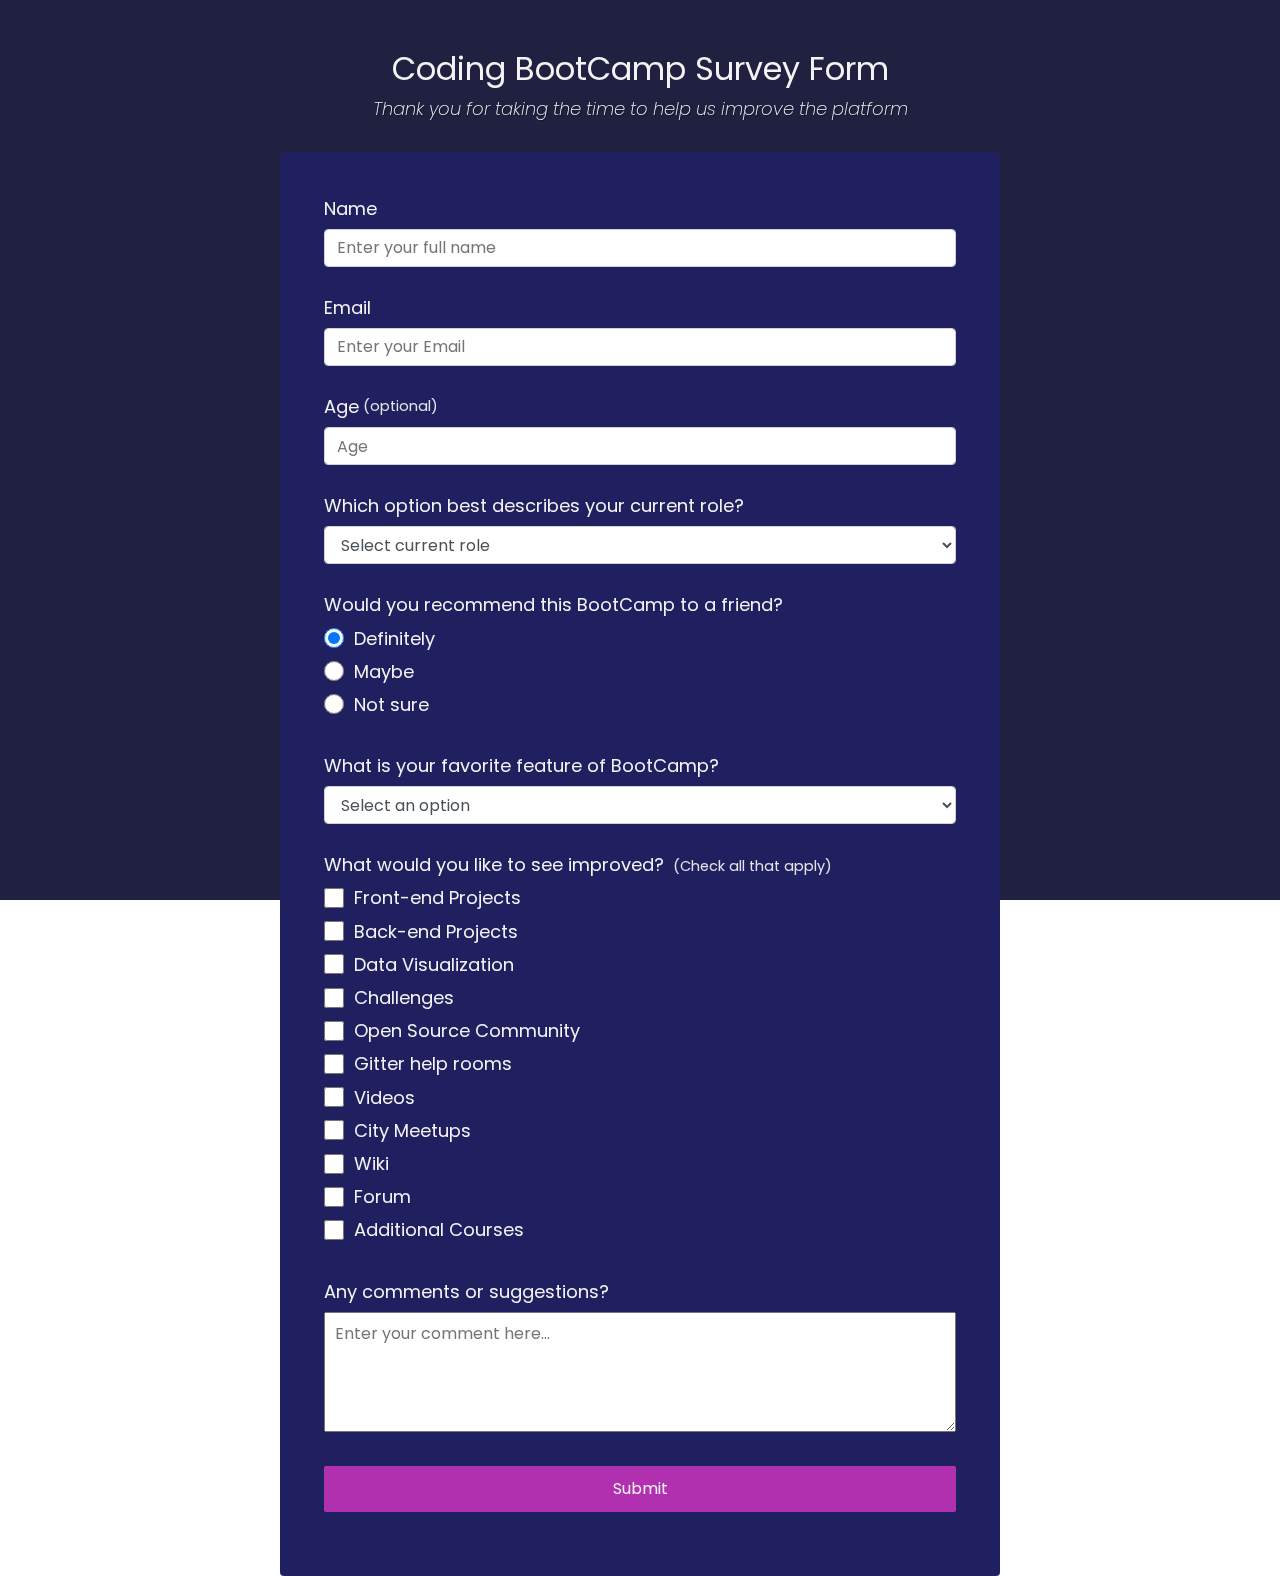
<file: Survey Form/index.htm>
<!DOCTYPE html>
<html lang="en">
<head>
    <meta charset="UTF-8">
    <meta name="viewport" content="width=device-width, initial-scale=1.0">
    <link rel="stylesheet" href="style.css">
    <title>Survey Form</title>
</head>
<body>
    <div class="container">
        <header class="header">
            <h1 id="title" class="text-center">
                Coding BootCamp Survey Form
            </h1>
            <p id="description" class="description text-center">
                Thank you for taking the time to help us improve the platform
            </p>
        </header>
        <form id="survey-form">
            <div class="form-group">
                <label id="name-label" for="name">Name</label>
                <input type="text" name="name" id="name" class="form-control" placeholder="Enter your full name" required />
            </div>
            <div class="form-group">
                <label for="email" id="email-label">Email</label>
                <input type="email" name="name" id="email" class="form-control" placeholder="Enter your Email" required/>


            </div>
            <div class="form-group">
                    <label id="number-label" for="number">Age<span class="clue">(optional)</span></label>
                    <input type="number" name="age" id="number" min="10" max="99" class="form-control"
                        placeholder="Age" />
            </div>
            <div class="form-group">
                <p>Which option best describes your current role?</p>
                <select name="role" id="dropdown" class="form-control" required>
                    <option disabled selected value="">Select current role</option>
                    <option value="student">Student</option>
                    <option value="job">Full Time Job</option>
                    <option value="learner">Full Time Learner</option>
                    <option value="preferNo">Prefer not to say</option>
                    <option value="other">Other</option>

                </select>

            </div>
            <div class="form-group">
                <p>Would you recommend this BootCamp to a friend?</p>
                <label>
                    <input name="user-recommend" value="definitely" type="radio" class="input-radio"
                        checked />Definitely</label>
                <label>
                    <input name="user-recommend" value="maybe" type="radio" class="input-radio" />Maybe</label>

                <label><input name="user-recommend" value="not-sure" type="radio" class="input-radio" />Not sure</label>
            </div>

            <div class="form-group">
                <p>
                    What is your favorite feature of BootCamp?
                </p>
                <select id="most-like" name="mostLike" class="form-control" required>
                    <option disabled selected value>Select an option</option>
                    <option value="challenges">Challenges</option>
                    <option value="projects">Projects</option>
                    <option value="community">Community</option>
                    <option value="openSource">Open Source</option>
                </select>
            </div>

            <div class="form-group">
                <p>
                    What would you like to see improved?
                    <span class="clue">(Check all that apply)</span>
                </p>

                <label><input name="prefer" value="front-end-projects" type="checkbox"
                        class="input-checkbox" />Front-end Projects</label>
                <label>
                    <input name="prefer" value="back-end-projects" type="checkbox" class="input-checkbox" />Back-end
                    Projects</label>
                <label><input name="prefer" value="data-visualization" type="checkbox" class="input-checkbox" />Data
                    Visualization</label>
                <label><input name="prefer" value="challenges" type="checkbox"
                        class="input-checkbox" />Challenges</label>
                <label><input name="prefer" value="open-source-community" type="checkbox" class="input-checkbox" />Open
                    Source Community</label>
                <label><input name="prefer" value="gitter-help-rooms" type="checkbox" class="input-checkbox" />Gitter
                    help rooms</label>
                <label><input name="prefer" value="videos" type="checkbox" class="input-checkbox" />Videos</label>
                <label><input name="prefer" value="city-meetups" type="checkbox" class="input-checkbox" />City
                    Meetups</label>
                <label><input name="prefer" value="wiki" type="checkbox" class="input-checkbox" />Wiki</label>
                <label><input name="prefer" value="forum" type="checkbox" class="input-checkbox" />Forum</label>
                <label><input name="prefer" value="additional-courses" type="checkbox"
                        class="input-checkbox" />Additional Courses</label>
            </div>

            <div class="form-group">
                <p>Any comments or suggestions?</p>
                <textarea id="comments" class="input-textarea" name="comment"
                    placeholder="Enter your comment here..."></textarea>
            </div>

            <div class="form-group">
                <button type="submit" id="submit" class="submit-button">
                    Submit
                </button>
            </div>
        </form>

    </div>
</body>
</html>
</file>
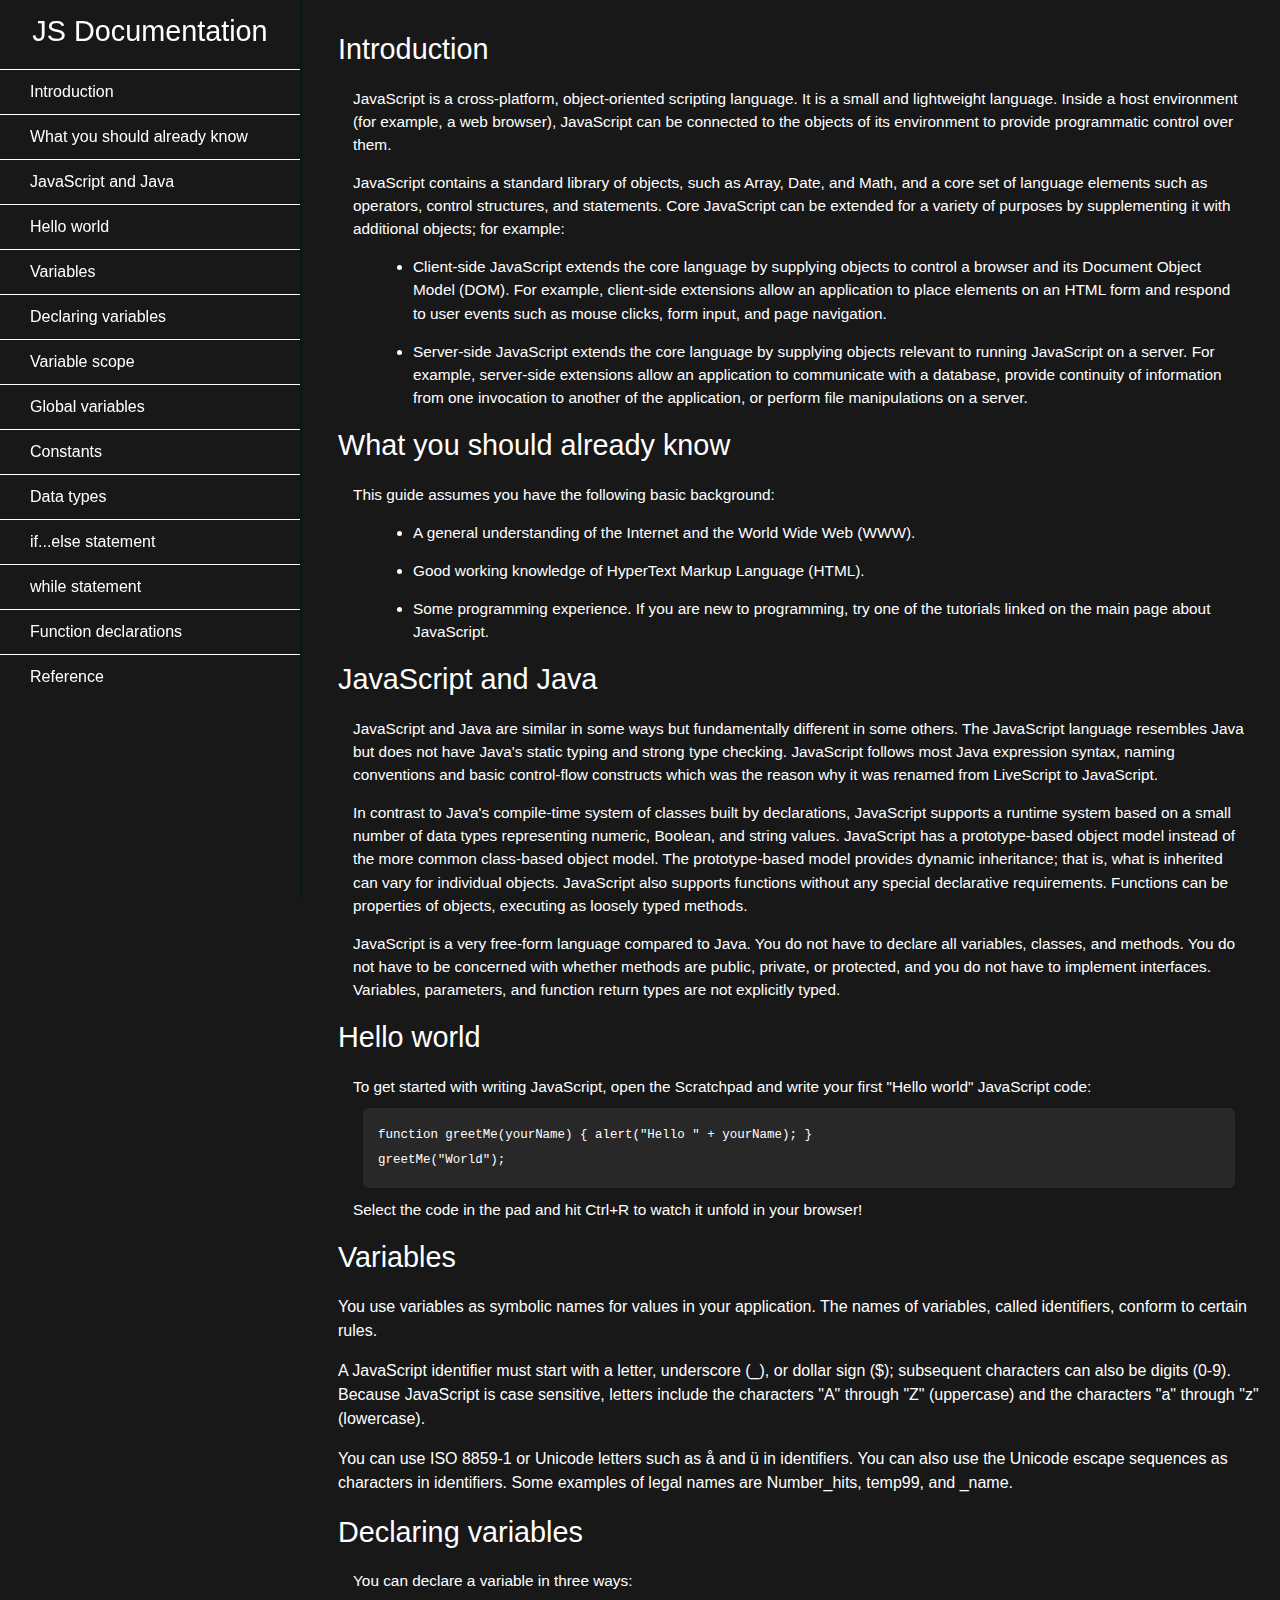
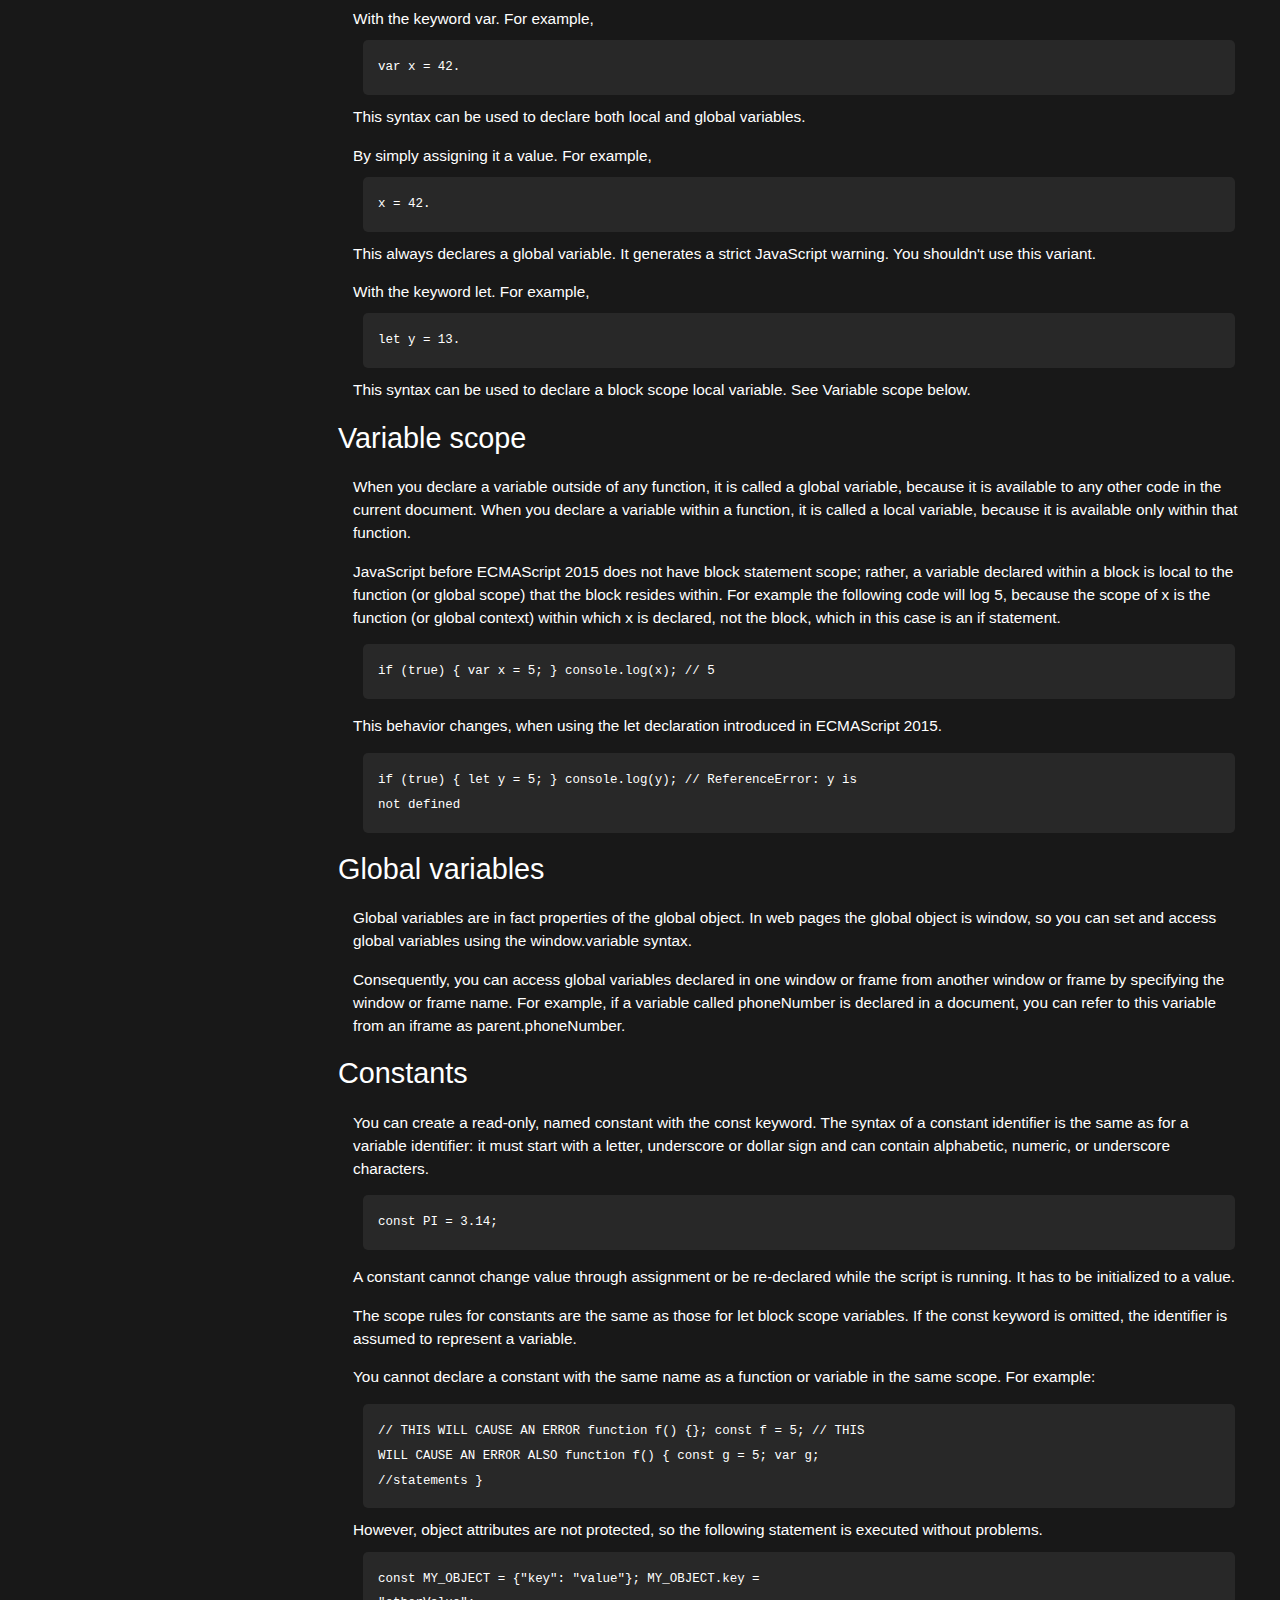
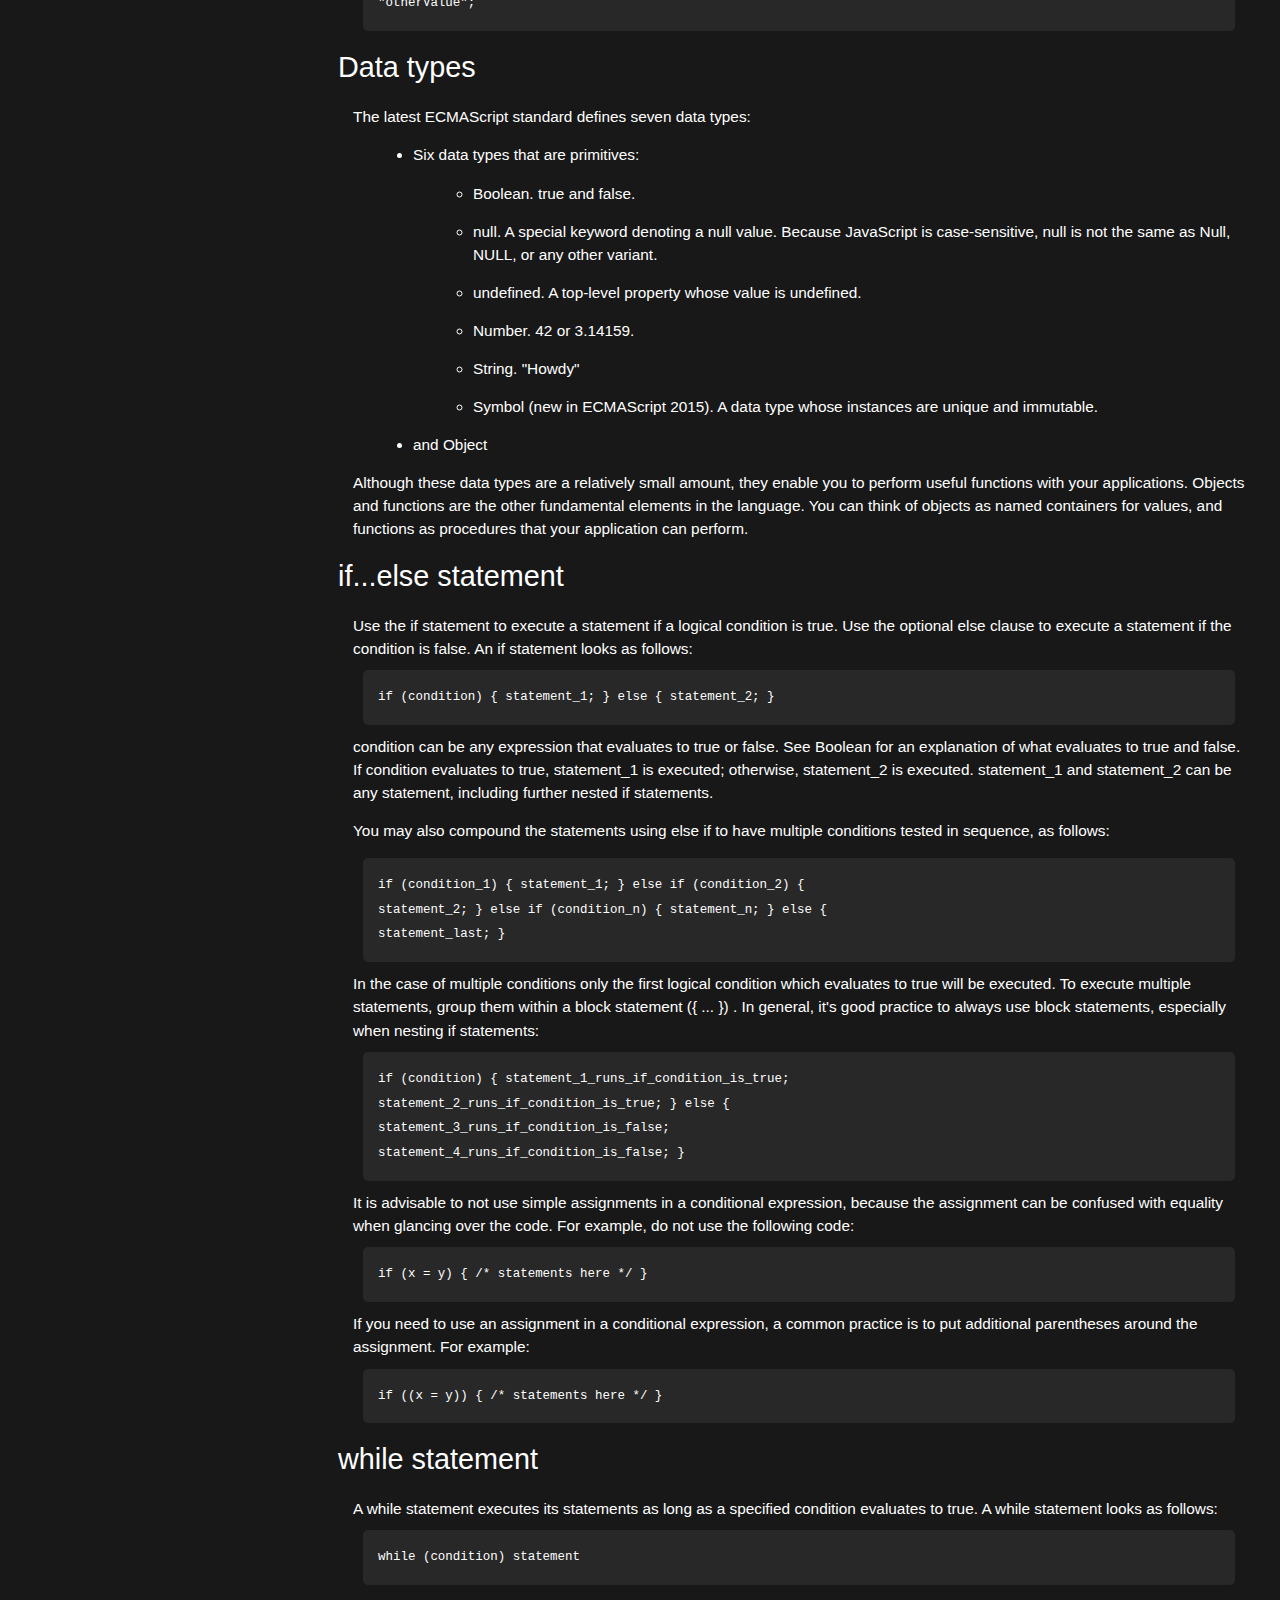
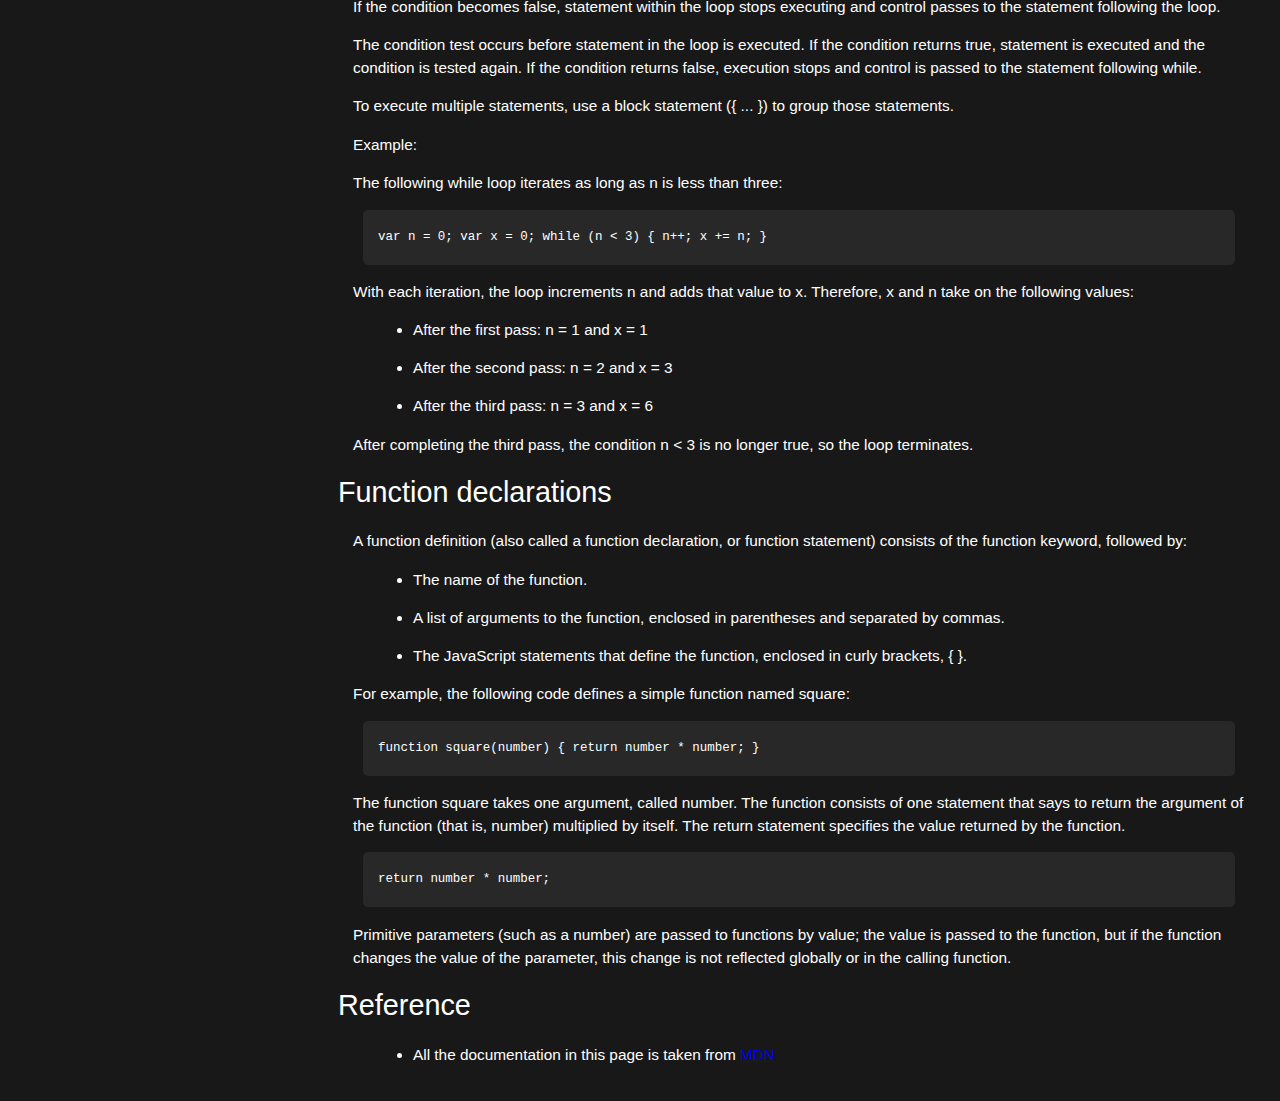
<file: Technical Documentation Page/index.htm>
<!DOCTYPE html>
<html>
  <head>
    <link rel="stylesheet" href="styles.css" />
    <title>Let's Learn JavaScript</title>
  </head>
  <body>
    <nav id="navbar">
      <header>JS Documentation</header>
      <ul>
        <li><a class="nav-link" href="#Introduction">Introduction</a></li>
        <li>
          <a class="nav-link" href="#What_you_should_already_know"
            >What you should already know</a
          >
        </li>
        <li>
          <a class="nav-link" href="#JavaScript_and_Java"
            >JavaScript and Java</a
          >
        </li>
        <li><a class="nav-link" href="#Hello_world">Hello world</a></li>
        <li><a class="nav-link" href="#Variables">Variables</a></li>
        <li>
          <a class="nav-link" href="#Declaring_variables"
            >Declaring variables</a
          >
        </li>
        <li><a class="nav-link" href="#Variable_scope">Variable scope</a></li>
        <li>
          <a class="nav-link" href="#Global_variables">Global variables</a>
        </li>
        <li><a class="nav-link" href="#Constants">Constants</a></li>
        <li><a class="nav-link" href="#Data_types">Data types</a></li>
        <li>
          <a class="nav-link" href="#if...else_statement"
            >if...else statement</a
          >
        </li>
        <li><a class="nav-link" href="#while_statement">while statement</a></li>
        <li>
          <a class="nav-link" href="#Function_declarations"
            >Function declarations</a
          >
        </li>
        <li><a class="nav-link" href="#Reference">Reference</a></li>
      </ul>
    </nav>
    <main id="main-doc">
      <section class="main-section" id="Introduction">
        <header>Introduction</header>
        <article>
          <p>
            JavaScript is a cross-platform, object-oriented scripting language.
            It is a small and lightweight language. Inside a host environment
            (for example, a web browser), JavaScript can be connected to the
            objects of its environment to provide programmatic control over
            them.
          </p>

          <p>
            JavaScript contains a standard library of objects, such as Array,
            Date, and Math, and a core set of language elements such as
            operators, control structures, and statements. Core JavaScript can
            be extended for a variety of purposes by supplementing it with
            additional objects; for example:
          </p>
          <ul>
            <li>
              Client-side JavaScript extends the core language by supplying
              objects to control a browser and its Document Object Model (DOM).
              For example, client-side extensions allow an application to place
              elements on an HTML form and respond to user events such as mouse
              clicks, form input, and page navigation.
            </li>
            <li>
              Server-side JavaScript extends the core language by supplying
              objects relevant to running JavaScript on a server. For example,
              server-side extensions allow an application to communicate with a
              database, provide continuity of information from one invocation to
              another of the application, or perform file manipulations on a
              server.
            </li>
          </ul>
        </article>
      </section>
      <section class="main-section" id="What_you_should_already_know">
        <header>What you should already know</header>
        <article>
          <p>This guide assumes you have the following basic background:</p>

          <ul>
            <li>
              A general understanding of the Internet and the World Wide Web
              (WWW).
            </li>
            <li>Good working knowledge of HyperText Markup Language (HTML).</li>
            <li>
              Some programming experience. If you are new to programming, try
              one of the tutorials linked on the main page about JavaScript.
            </li>
          </ul>
        </article>
      </section>
      <section class="main-section" id="JavaScript_and_Java">
        <header>JavaScript and Java</header>
        <article>
          <p>
            JavaScript and Java are similar in some ways but fundamentally
            different in some others. The JavaScript language resembles Java but
            does not have Java's static typing and strong type checking.
            JavaScript follows most Java expression syntax, naming conventions
            and basic control-flow constructs which was the reason why it was
            renamed from LiveScript to JavaScript.
          </p>

          <p>
            In contrast to Java's compile-time system of classes built by
            declarations, JavaScript supports a runtime system based on a small
            number of data types representing numeric, Boolean, and string
            values. JavaScript has a prototype-based object model instead of the
            more common class-based object model. The prototype-based model
            provides dynamic inheritance; that is, what is inherited can vary
            for individual objects. JavaScript also supports functions without
            any special declarative requirements. Functions can be properties of
            objects, executing as loosely typed methods.
          </p>
          <p>
            JavaScript is a very free-form language compared to Java. You do not
            have to declare all variables, classes, and methods. You do not have
            to be concerned with whether methods are public, private, or
            protected, and you do not have to implement interfaces. Variables,
            parameters, and function return types are not explicitly typed.
          </p>
        </article>
      </section>
      <section class="main-section" id="Hello_world">
        <header>Hello world</header>
        <article>
          To get started with writing JavaScript, open the Scratchpad and write
          your first "Hello world" JavaScript code:
          <code
            >function greetMe(yourName) { alert("Hello " + yourName); }
            greetMe("World");
          </code>

          Select the code in the pad and hit Ctrl+R to watch it unfold in your
          browser!
        </article>
      </section>
      <section class="main-section" id="Variables">
        <header>Variables</header>
        <p>
          You use variables as symbolic names for values in your application.
          The names of variables, called identifiers, conform to certain rules.
        </p>
        <p>
          A JavaScript identifier must start with a letter, underscore (_), or
          dollar sign ($); subsequent characters can also be digits (0-9).
          Because JavaScript is case sensitive, letters include the characters
          "A" through "Z" (uppercase) and the characters "a" through "z"
          (lowercase).
        </p>
        <p>
          You can use ISO 8859-1 or Unicode letters such as å and ü in
          identifiers. You can also use the Unicode escape sequences as
          characters in identifiers. Some examples of legal names are
          Number_hits, temp99, and _name.
        </p>
      </section>
      <section class="main-section" id="Declaring_variables">
        <header>Declaring variables</header>
        <article>
          You can declare a variable in three ways:
          <p>
            With the keyword var. For example, <code>var x = 42.</code> This
            syntax can be used to declare both local and global variables.
          </p>
          <p>
            By simply assigning it a value. For example,
            <code>x = 42.</code> This always declares a global variable. It
            generates a strict JavaScript warning. You shouldn't use this
            variant.
          </p>
          <p>
            With the keyword let. For example,<code> let y = 13.</code> This
            syntax can be used to declare a block scope local variable. See
            Variable scope below.
          </p>
        </article>
      </section>
      <section class="main-section" id="Variable_scope">
        <header>Variable scope</header>
        <article>
          <p>
            When you declare a variable outside of any function, it is called a
            global variable, because it is available to any other code in the
            current document. When you declare a variable within a function, it
            is called a local variable, because it is available only within that
            function.
          </p>

          <p>
            JavaScript before ECMAScript 2015 does not have block statement
            scope; rather, a variable declared within a block is local to the
            function (or global scope) that the block resides within. For
            example the following code will log 5, because the scope of x is the
            function (or global context) within which x is declared, not the
            block, which in this case is an if statement.
          </p>
          <code>if (true) { var x = 5; } console.log(x); // 5</code>
          <p>
            This behavior changes, when using the let declaration introduced in
            ECMAScript 2015.
          </p>

          <code
            >if (true) { let y = 5; } console.log(y); // ReferenceError: y is
            not defined</code
          >
        </article>
      </section>
      <section class="main-section" id="Global_variables">
        <header>Global variables</header>
        <article>
          <p>
            Global variables are in fact properties of the global object. In web
            pages the global object is window, so you can set and access global
            variables using the window.variable syntax.
          </p>

          <p>
            Consequently, you can access global variables declared in one window
            or frame from another window or frame by specifying the window or
            frame name. For example, if a variable called phoneNumber is
            declared in a document, you can refer to this variable from an
            iframe as parent.phoneNumber.
          </p>
        </article>
      </section>
      <section class="main-section" id="Constants">
        <header>Constants</header>
        <article>
          <p>
            You can create a read-only, named constant with the const keyword.
            The syntax of a constant identifier is the same as for a variable
            identifier: it must start with a letter, underscore or dollar sign
            and can contain alphabetic, numeric, or underscore characters.
          </p>

          <code>const PI = 3.14;</code>
          <p>
            A constant cannot change value through assignment or be re-declared
            while the script is running. It has to be initialized to a value.
          </p>

          <p>
            The scope rules for constants are the same as those for let block
            scope variables. If the const keyword is omitted, the identifier is
            assumed to represent a variable.
          </p>

          <p>
            You cannot declare a constant with the same name as a function or
            variable in the same scope. For example:
          </p>

          <code
            >// THIS WILL CAUSE AN ERROR function f() {}; const f = 5; // THIS
            WILL CAUSE AN ERROR ALSO function f() { const g = 5; var g;
            //statements }</code
          >
          However, object attributes are not protected, so the following
          statement is executed without problems.
          <code
            >const MY_OBJECT = {"key": "value"}; MY_OBJECT.key =
            "otherValue";</code
          >
        </article>
      </section>
      <section class="main-section" id="Data_types">
        <header>Data types</header>
        <article>
          <p>The latest ECMAScript standard defines seven data types:</p>
          <ul>
            <li>
              <p>Six data types that are primitives:</p>
              <ul>
                <li>Boolean. true and false.</li>
                <li>
                  null. A special keyword denoting a null value. Because
                  JavaScript is case-sensitive, null is not the same as Null,
                  NULL, or any other variant.
                </li>
                <li>
                  undefined. A top-level property whose value is undefined.
                </li>
                <li>Number. 42 or 3.14159.</li>
                <li>String. "Howdy"</li>
                <li>
                  Symbol (new in ECMAScript 2015). A data type whose instances
                  are unique and immutable.
                </li>
              </ul>
            </li>

            <li>and Object</li>
          </ul>
          Although these data types are a relatively small amount, they enable
          you to perform useful functions with your applications. Objects and
          functions are the other fundamental elements in the language. You can
          think of objects as named containers for values, and functions as
          procedures that your application can perform.
        </article>
      </section>
      <section class="main-section" id="if...else_statement">
        <header>if...else statement</header>
        <article>
          Use the if statement to execute a statement if a logical condition is
          true. Use the optional else clause to execute a statement if the
          condition is false. An if statement looks as follows:

          <code>if (condition) { statement_1; } else { statement_2; }</code>
          condition can be any expression that evaluates to true or false. See
          Boolean for an explanation of what evaluates to true and false. If
          condition evaluates to true, statement_1 is executed; otherwise,
          statement_2 is executed. statement_1 and statement_2 can be any
          statement, including further nested if statements.
          <p>
            You may also compound the statements using else if to have multiple
            conditions tested in sequence, as follows:
          </p>
          <code
            >if (condition_1) { statement_1; } else if (condition_2) {
            statement_2; } else if (condition_n) { statement_n; } else {
            statement_last; }
          </code>
          In the case of multiple conditions only the first logical condition
          which evaluates to true will be executed. To execute multiple
          statements, group them within a block statement ({ ... }) . In
          general, it's good practice to always use block statements, especially
          when nesting if statements:

          <code
            >if (condition) { statement_1_runs_if_condition_is_true;
            statement_2_runs_if_condition_is_true; } else {
            statement_3_runs_if_condition_is_false;
            statement_4_runs_if_condition_is_false; }</code
          >
          It is advisable to not use simple assignments in a conditional
          expression, because the assignment can be confused with equality when
          glancing over the code. For example, do not use the following code:
          <code>if (x = y) { /* statements here */ }</code> If you need to use
          an assignment in a conditional expression, a common practice is to put
          additional parentheses around the assignment. For example:

          <code>if ((x = y)) { /* statements here */ }</code>
        </article>
      </section>
      <section class="main-section" id="while_statement">
        <header>while statement</header>
        <article>
          A while statement executes its statements as long as a specified
          condition evaluates to true. A while statement looks as follows:

          <code>while (condition) statement</code> If the condition becomes
          false, statement within the loop stops executing and control passes to
          the statement following the loop.

          <p>
            The condition test occurs before statement in the loop is executed.
            If the condition returns true, statement is executed and the
            condition is tested again. If the condition returns false, execution
            stops and control is passed to the statement following while.
          </p>

          <p>
            To execute multiple statements, use a block statement ({ ... }) to
            group those statements.
          </p>

          Example:

          <p>
            The following while loop iterates as long as n is less than three:
          </p>

          <code>var n = 0; var x = 0; while (n &lt; 3) { n++; x += n; }</code>
          <p>
            With each iteration, the loop increments n and adds that value to x.
            Therefore, x and n take on the following values:
          </p>

          <ul>
            <li>After the first pass: n = 1 and x = 1</li>
            <li>After the second pass: n = 2 and x = 3</li>
            <li>After the third pass: n = 3 and x = 6</li>
          </ul>
          <p>
            After completing the third pass, the condition n &lt; 3 is no longer
            true, so the loop terminates.
          </p>
        </article>
      </section>
      <section class="main-section" id="Function_declarations">
        <header>Function declarations</header>
        <article>
          A function definition (also called a function declaration, or function
          statement) consists of the function keyword, followed by:

          <ul>
            <li>The name of the function.</li>
            <li>
              A list of arguments to the function, enclosed in parentheses and
              separated by commas.
            </li>
            <li>
              The JavaScript statements that define the function, enclosed in
              curly brackets, { }.
            </li>
          </ul>
          <p>
            For example, the following code defines a simple function named
            square:
          </p>

          <code>function square(number) { return number * number; }</code>
          <p>
            The function square takes one argument, called number. The function
            consists of one statement that says to return the argument of the
            function (that is, number) multiplied by itself. The return
            statement specifies the value returned by the function.
          </p>
          <code>return number * number;</code>
          <p>
            Primitive parameters (such as a number) are passed to functions by
            value; the value is passed to the function, but if the function
            changes the value of the parameter, this change is not reflected
            globally or in the calling function.
          </p>
        </article>
      </section>
      <section class="main-section" id="Reference">
        <header>Reference</header>
        <article>
          <ul>
            <li>
              All the documentation in this page is taken from
              <a
                href="https://developer.mozilla.org/en-US/docs/Web/JavaScript/Guide"
                target="_blank"
                >MDN</a
              >
            </li>
          </ul>
        </article>
      </section>
    </main>
  </body>
</html>
</file>
<file: Survey Form/style.css>
@import url('https://fonts.googleapis.com/css?family=Poppins:200i,400&display=swap');

:root {
    --color-white: #f3f3f3;
    --color-darkblue: #202040;
    --color-darkblue-alpha: #202060;
    --color-green: #b030b0;
}

*,
*::before,
*::after {
    box-sizing: border-box;
}






body {
    font-family: 'Poppins', sans-serif;
    font-size: 1rem;
    font-weight: 400;
    line-height: 1.4;
    color: var(--color-white);
    margin: 0;
}

/* mobile friendly alternative to using background-attachment: fixed */
body::before {
    content: '';
    position: fixed;
    top: 0;
    left: 0;
    height: 100%;
    width: 100%;
    z-index: -1;
    background: var(--color-darkblue);

    background-size: cover;
    background-repeat: no-repeat;
    background-position: center;
}

h1 {
    font-weight: 400;
    line-height: 1.2;
}

p {
    font-size: 1.125rem;
}

h1,
p {
    margin-top: 0;
    margin-bottom: 0.5rem;
}

label {
    display: flex;
    align-items: center;
    font-size: 1.125rem;
    margin-bottom: 0.5rem;
}

input,
button,
select,
textarea {
    margin: 0;
    font-family: inherit;
    font-size: inherit;
    line-height: inherit;
}

button {
    border: none;
}

.container {
    width: 100%;
    margin: 3.125rem auto 0 auto;
}

@media (min-width: 576px) {
    .container {
        max-width: 540px;
    }
}

@media (min-width: 768px) {
    .container {
        max-width: 720px;
    }
}

.header {
    padding: 0 0.625rem;
    margin-bottom: 1.875rem;
}

.description {
    font-style: italic;
    font-weight: 200;
    text-shadow: 1px 1px 1px rgba(0, 0, 0, 0.4);
}

.clue {
    margin-left: 0.25rem;
    font-size: 0.9rem;
    color: #e4e4e4;
}

.text-center {
    text-align: center;
}

/* form */

form {
    background: var(--color-darkblue-alpha);
    padding: 2.5rem 0.625rem;
    border-radius: 0.25rem;
}

@media (min-width: 480px) {
    form {
        padding: 2.5rem;
    }
}

.form-group {
    margin: 0 auto 1.25rem auto;
    padding: 0.25rem;
}

.form-control {
    display: block;
    width: 100%;
    height: 2.375rem;
    padding: 0.375rem 0.75rem;
    color: #495057;
    background-color: #fff;
    background-clip: padding-box;
    border: 1px solid #ced4da;
    border-radius: 0.25rem;
    transition: border-color 0.15s ease-in-out, box-shadow 0.15s ease-in-out;
}

.form-control:focus {
    border-color: #80bdff;
    outline: 0;
    box-shadow: 0 0 0 0.2rem rgba(0, 123, 255, 0.25);
}

.input-radio,
.input-checkbox {
    display: inline-block;
    margin-right: 0.625rem;
    min-height: 1.25rem;
    min-width: 1.25rem;
}

.input-textarea {
    min-height: 120px;
    width: 100%;
    padding: 0.625rem;
    resize: vertical;
}

.submit-button {
    display: block;
    width: 100%;
    padding: 0.75rem;
    background: var(--color-green);
    color: inherit;
    border-radius: 2px;
    cursor: pointer;
}
</file>
<file: Technical Documentation Page/styles.css>
html,
body {
    min-width: 290px;
    color: white;
    background-color: #181818;
    font-family: 'Open Sans', Arial, sans-serif;
    line-height: 1.5;
}

#navbar {
    position: fixed;
    min-width: 290px;
    top: 0px;
    left: 0px;
    width: 300px;
    height: 100%;
    border-right: solid;
    border-color: rgba(0, 22, 22, 0.4);
}

header {
    color: white;
    margin: 10px;
    text-align: center;
    font-size: 1.8em;
    font-weight: thin;
}

#main-doc header {
    text-align: left;
    margin: 0px;
}

#navbar ul {
    height: 88%;
    padding: 0;
    overflow-y: auto;
    overflow-x: hidden;
}

#navbar li {
    color: white;
    border-top: 1px solid;
    list-style: none;
    position: relative;
    width: 100%;
}

#navbar a {
    display: block;
    padding: 10px 30px;
    color: white;
    text-decoration: none;
    cursor: pointer;
}

#main-doc {
    position: absolute;
    margin-left: 310px;
    padding: 20px;
    margin-bottom: 110px;
}

section article {
    color: white;
    margin: 15px;
    font-size: 0.96em;
}

section li {
    margin: 15px 0px 0px 20px;
}

code {
    display: block;
    text-align: left;
    white-space: pre-line;
    position: relative;
    word-break: normal;
    word-wrap: normal;
    line-height: 2;
    background-color: #282828;
    padding: 15px;
    margin: 10px;
    border-radius: 5px;
}

@media only screen and (max-width: 815px) {

    /* For mobile phones: */
    #navbar ul {
        border: 1px solid;
        height: 207px;
    }

    #navbar {
        background-color: white;
        position: absolute;
        top: 0;
        padding: 0;
        margin: 0;
        width: 100%;
        max-height: 275px;
        border: none;
        z-index: 1;
        border-bottom: 2px solid;
    }

    #main-doc {
        position: relative;
        margin-left: 0px;
        margin-top: 270px;
    }
}

@media only screen and (max-width: 400px) {
    #main-doc {
        margin-left: -10px;
    }

    code {
        margin-left: -20px;
        width: 100%;
        padding: 15px;
        padding-left: 10px;
        padding-right: 45px;
        min-width: 233px;
    }
}
</file>
